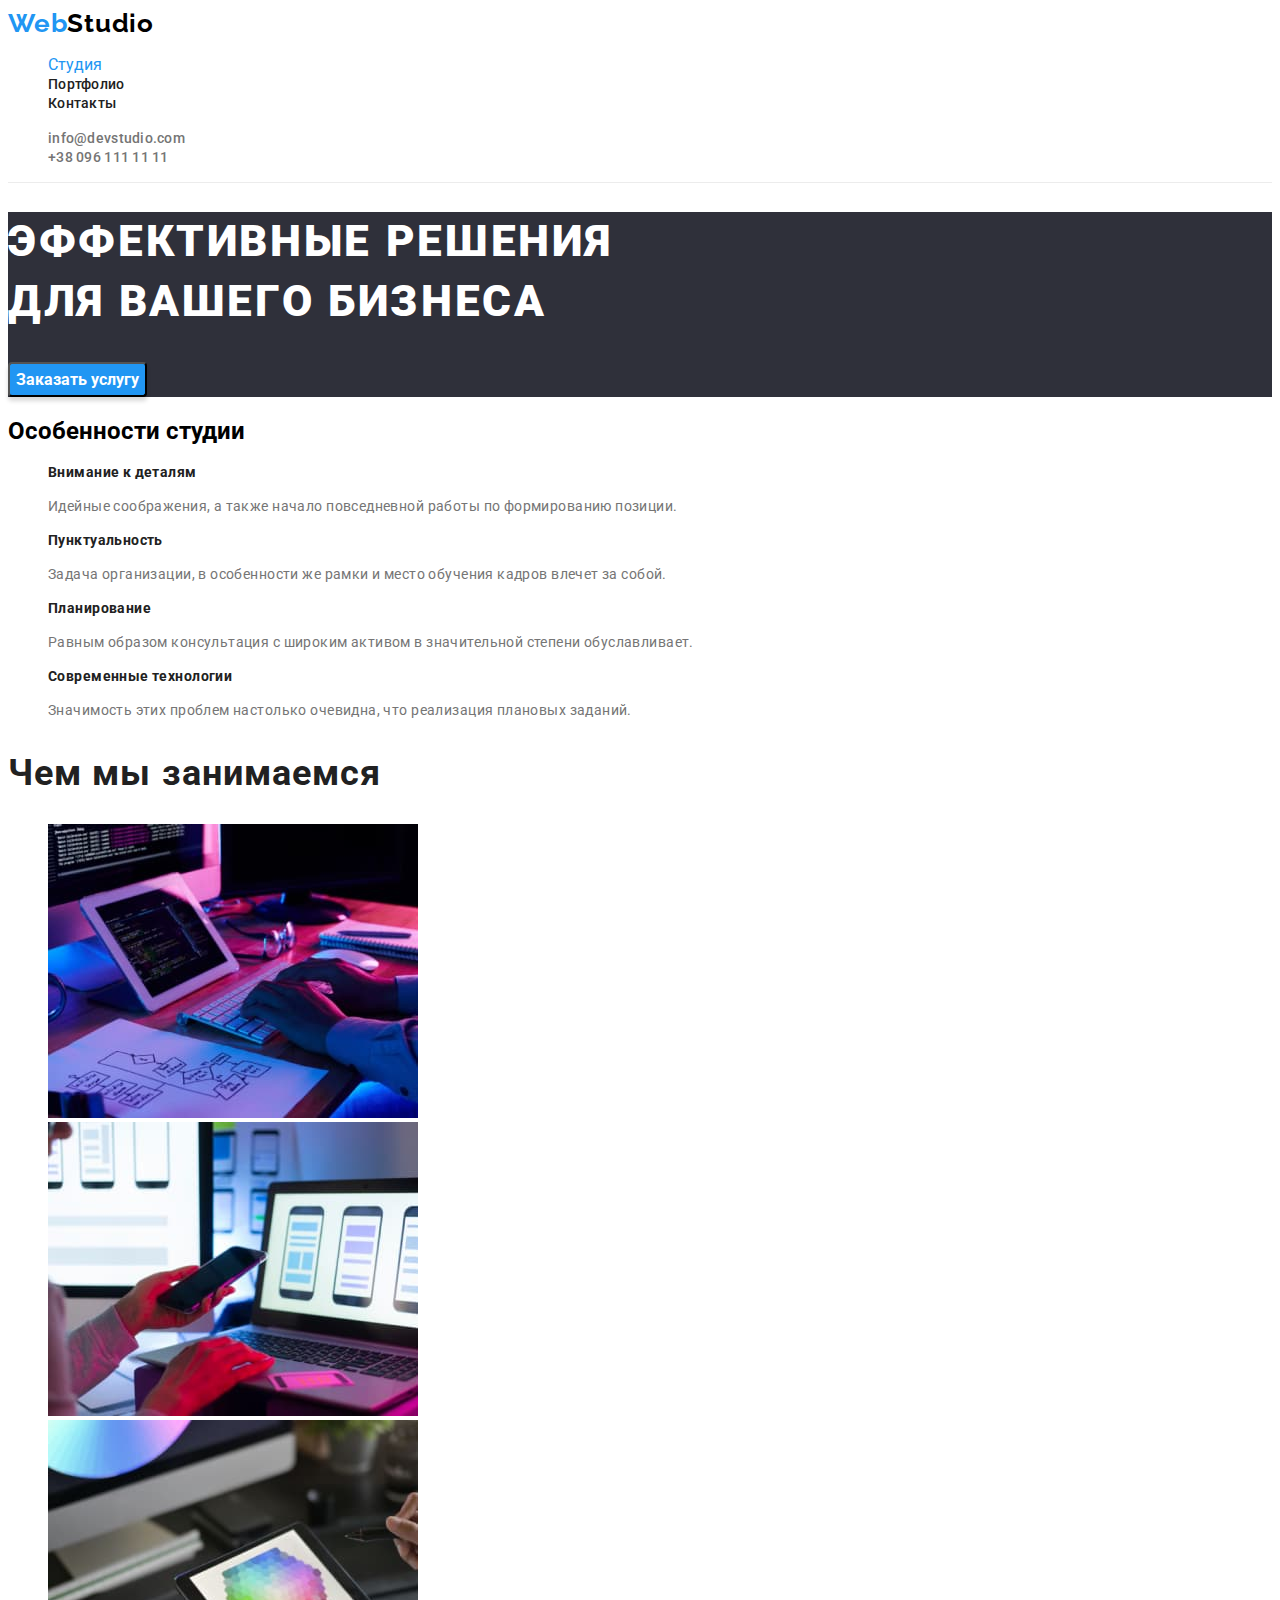
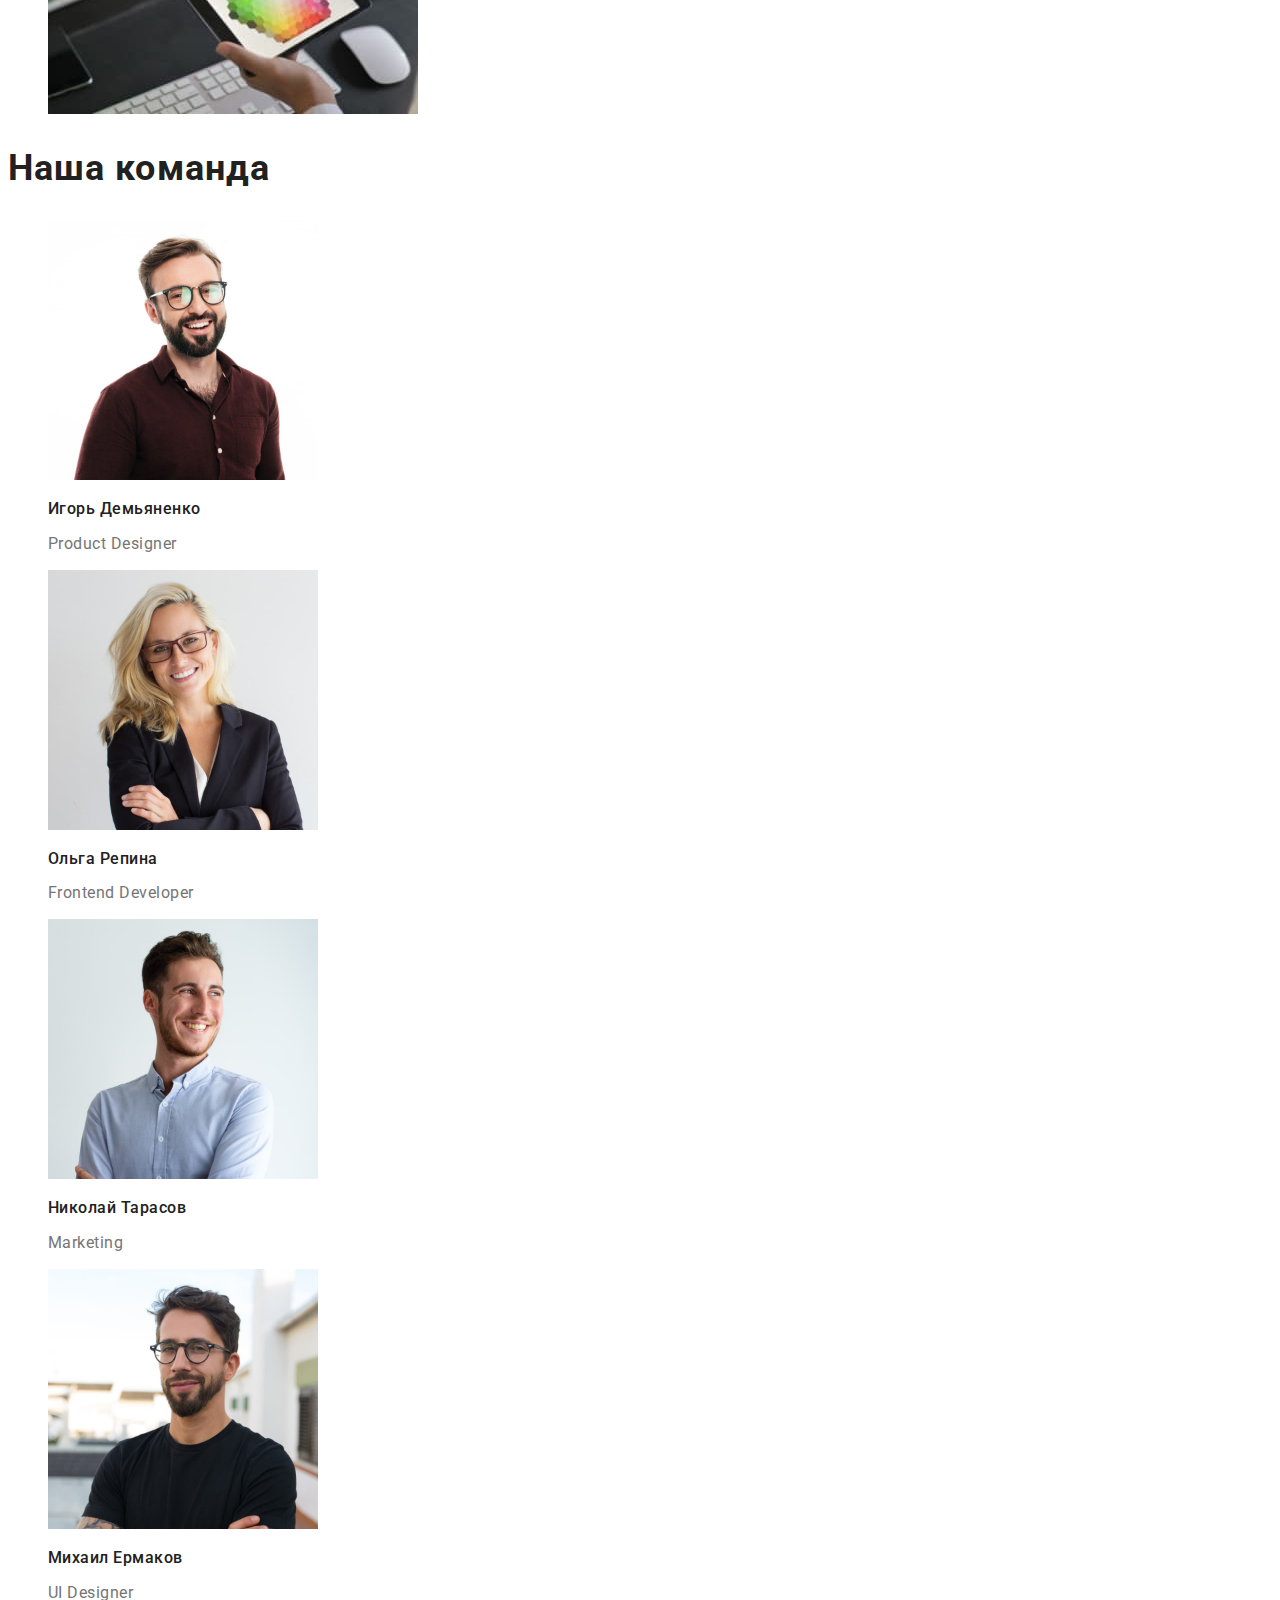
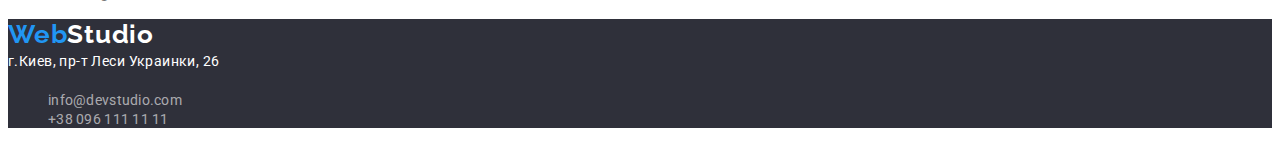
<file: index.html>
<!DOCTYPE html>
<html lang="ru">
  <head>
    <meta charset="UTF-8" />
    <meta http-equiv="X-UA-Compatible" content="IE=edge" />
    <meta name="viewport" content="width=device-width, initial-scale=1.0" />
    <title>Веб студия</title>
    <link
      href="https://fonts.googleapis.com/css2?family=Raleway:wght@700&family=Roboto:wght@400;500;700;900&display=swap"
      rel="stylesheet"
    />
    <link rel="stylesheet" href=" ./css/styles.css" />
  </head>

  <body>
    <!-- Шапка сайта -->
    <header class="header">
      <nav class="header-nav">
        <a lang="en" class="header-logo" href="./index.html"
          ><span class="blue-logo">Web</span>Studio</a
        >
        <ul class="header-list list">
          <li class="header-list-item">
            <a href="./index.html" class="header-link current">Студия</a>
          </li>
          <li class="header-list-item">
            <a href="./portfolio.html" class="header-link link">Портфолио</a>
          </li>
          <li class="header-list-item"><a href="#" class="header-link link">Контакты</a></li>
        </ul>
      </nav>

      <ul class="contacts-list list">
        <li class="contact-list-item">
          <a href="mailto:info@devstudio.com" class="contacts-list-link">info@devstudio.com</a>
        </li>
        <li class="contact-list-item">
          <a href="tel:+380961111111" class="contacts-list-link">+38 096 111 11 11</a>
        </li>
      </ul>
    </header>

    <main>
      <!--Герой-->
      <section class="hero">
        <h1 class="hero-title">
          Эффективные решения<br />
          для вашего бизнеса
        </h1>
        <button type="button" class="header-btn">Заказать услугу</button>
      </section>

      <!--Особенности-->
      <section class="features">
        <h2 class="visually-hidden">Особенности студии</h2>

        <ul class="feauters-list list">
          <li class="feauter-list item">
            <h3 class="feauter-title">Внимание к деталям</h3>
            <p class="feauter-after-title">
              Идейные соображения, а также начало повседневной работы по формированию позиции.
            </p>
          </li>
          <li class="feauter-list item">
            <h3 class="feauter-title">Пунктуальность</h3>
            <p class="feauter-after-title">
              Задача организации, в особенности же рамки и место обучения кадров влечет за собой.
            </p>
          </li>
          <li class="feauter-list item">
            <h3 class="feauter-title">Планирование</h3>
            <p class="feauter-after-title">
              Равным образом консультация с широким активом в значительной степени обуславливает.
            </p>
          </li>
          <li class="feauter-list item">
            <h3 class="feauter-title">Современные технологии</h3>
            <p class="feauter-after-title">
              Значимость этих проблем настолько очевидна, что реализация плановых заданий.
            </p>
          </li>
        </ul>
      </section>
      <!--Деятельность-->
      <section class="activity">
        <h2 class="activity-title">Чем мы занимаемся</h2>
        <ul class="activity-list list">
          <li>
            <img
              src="./images/about-img-1.jpeg"
              alt="Програмист работает за столом в офисе"
              width="370"
              height="294"
            />
          </li>
          <li>
            <img
              src="./images/about-img-2.jpeg"
              alt="Дизайнер разрабатывает приложение"
              width="370"
              height="294"
            />
          </li>

          <li>
            <img
              src="./images/about-img-3.jpeg"
              alt="Дизайнер выбирает цвет на планшете"
              width="370"
              height="294"
            />
          </li>
        </ul>
      </section>

      <!--Команда-->
      <section class="team">
        <h2 class="team-title">Наша команда</h2>
        <ul class="team-list list">
          <li class="team-item">
            <img src="./images/igor-img-1.jpeg" alt="Игорь Демьяненко" width="270" height="260" />

            <h3 class="team-item-title">Игорь Демьяненко</h3>
            <p class="team-item-text" lang="en">Product Designer</p>
          </li>
          <li>
            <img src="./images/olga-img2.jpeg" alt="Ольга Репина" width="270" height="260" />

            <h3 class="team-item-title">Ольга Репина</h3>
            <p class="team-item-text" lang="en">Frontend Developer</p>
          </li>

          <li>
            <img src="./images/nikolay-img3.jpeg" alt="Николай Тарасов" width="270" height="260" />

            <h3 class="team-item-title">Николай Тарасов</h3>
            <p class="team-item-text" lang="en">Marketing</p>
          </li>

          <li>
            <img src="./images/mykhail-img4.jpeg" alt="Михаил Ермаков" width="270" height="260" />

            <h3 class="team-item-title">Михаил Ермаков</h3>
            <p class="team-item-text" lang="en">UI Designer</p>
          </li>
        </ul>
      </section>
    </main>
    <!----- Логотип ---------->
    <footer class="footer">
      <a class="footer-logo" href="./index.html" lang="en"
        >Web<span class="logo-text">Studio</span></a
      >
      <!-------Адрес------>
      <address class="address">
        <a
          class="link"
          href="https://goo.gl/maps/TaNnJPtCBs2FAHwr9"
          target="_blank"
          rel="noopener nofolow noreferrer"
          >г.Киев, пр-т Леси Украинки, 26</a
        >
        <ul class="contact-list list">
          <li class="contact-list-item">
            <a href="mailto:info@devstudio.com" class="link">info@devstudio.com</a>
          </li>
          <li class="contact-list-item">
            <a href="tel:+380961111111" class="link">+38 096 111 11 11</a>
          </li>
        </ul>
      </address>
    </footer>
  </body>
</html>
</file>
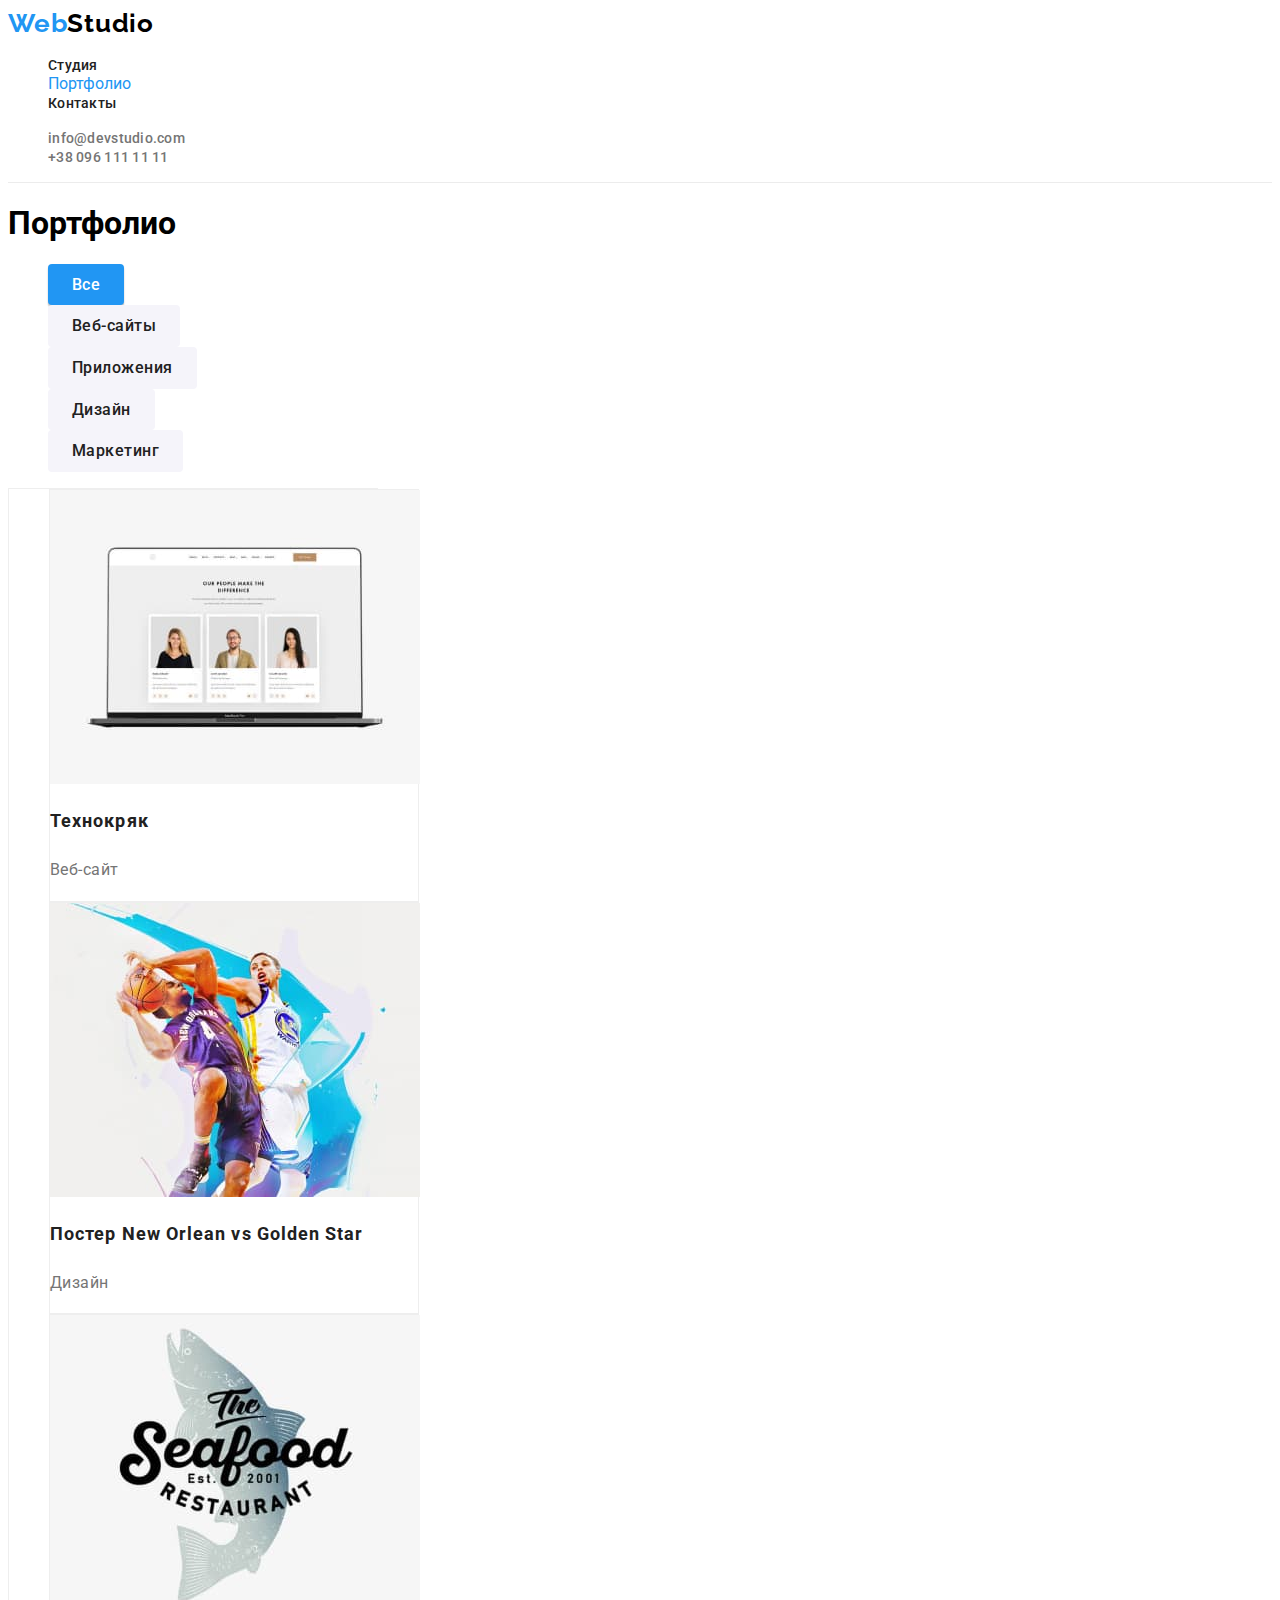
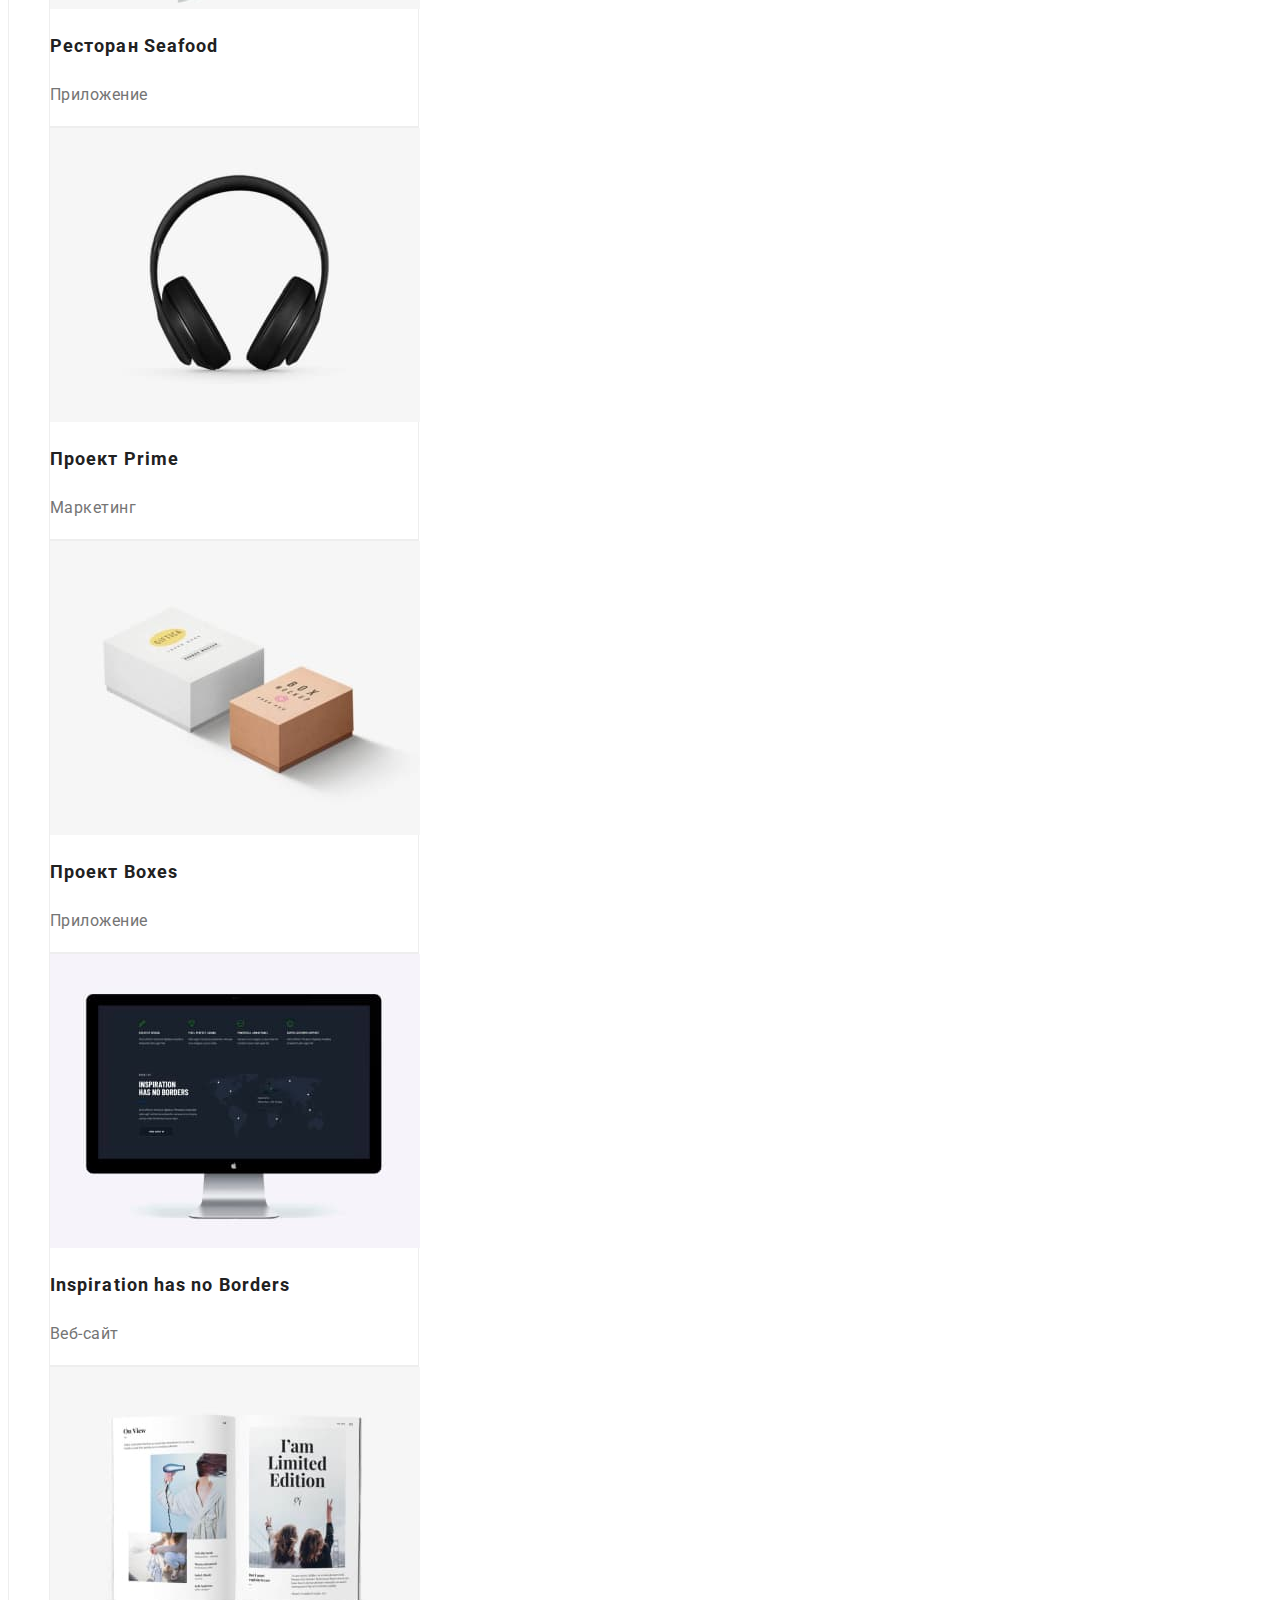
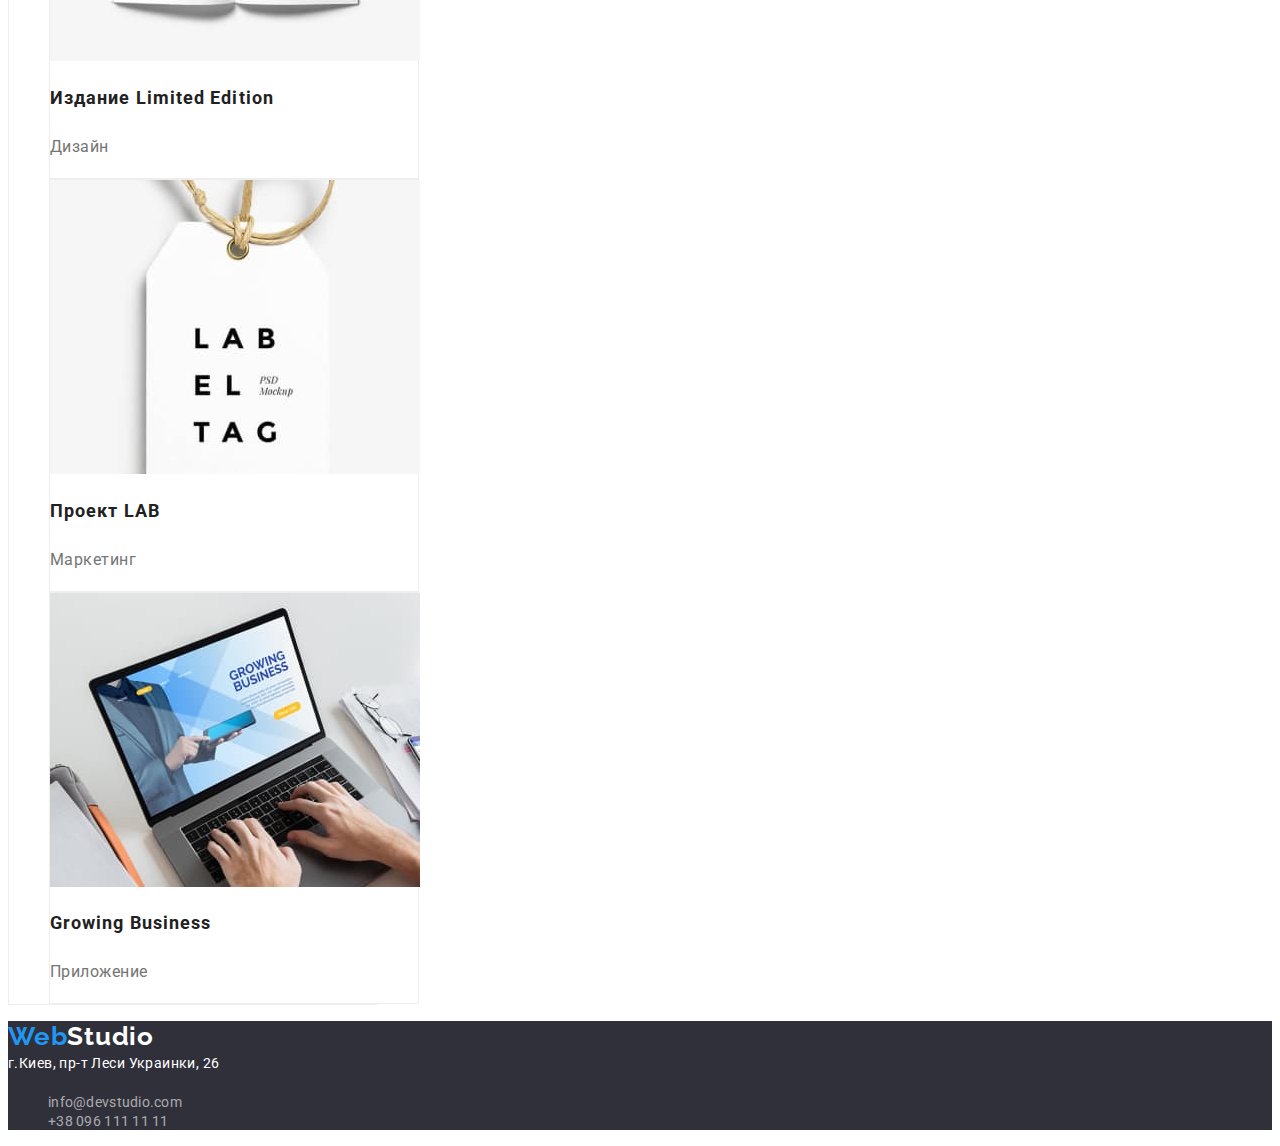
<file: portfolio.html>
<!DOCTYPE html>
<html lang="ru">
  <head>
    <meta charset="UTF-8" />
    <meta http-equiv="X-UA-Compatible" content="IE=edge" />
    <meta name="viewport" content="width=device-width, initial-scale=1.0" />

    <link rel="preconnect" href="http://fonts.googleapis.com" />
    <link rel="preconnect" href="http://fonts.gstatic.com" crossorigin />

    <link
      href="https://fonts.googleapis.com/css2?family=Raleway:wght@700&family=Roboto:wght@400;500;700;900&display=swap"
      rel="stylesheet"
    />
    <link rel="stylesheet" href=" ./css/styles.css" />

    <title>Портфолио</title>
  </head>
  <body>
    <!----------Header------------>
    <header class="header">
      <nav class="header-nav">
        <a lang="en" class="header-logo" href="./index.html"
          ><span class="blue-logo">Web</span>Studio</a
        >
        <ul class="header-list list">
          <li class="header-list-item">
            <a href="./index.html" class="header-link link">Студия</a>
          </li>
          <li class="header-list-item">
            <a href="./portfolio.html" class="header-link current">Портфолио</a>
          </li>
          <li class="header-list-item"><a href="#" class="header-link link">Контакты</a></li>
        </ul>
      </nav>

      <ul class="contacts-list list">
        <li class="contact-list-item">
          <a href="mailto:info@devstudio.com" class="contacts-list-link">info@devstudio.com</a>
        </li>
        <li class="contact-list-item">
          <a href="tel:+380961111111" class="contacts-list-link">+38 096 111 11 11</a>
        </li>
      </ul>
    </header>
    <!----------Main--------->
    <main class="portfolio">
      <!---------Кнопки фильтры------------->
      <section class="section content">
        <div class="container">
          <h1 class="visually-hidden">Портфолио</h1>
          <ul class="btn-list list">
            <li><button type="button" class="portfolio-btn primary">Все</button></li>
            <li><button type="button" class="portfolio-btn">Веб-сайты</button></li>
            <li><button type="button" class="portfolio-btn">Приложения</button></li>
            <li><button type="button" class="portfolio-btn">Дизайн</button></li>
            <li><button type="button" class="portfolio-btn">Маркетинг</button></li>
          </ul>

          <!---------  Портфолио ------------>

          <ul class="portfolio-list list">
            <!--------- проект 1  ---------->
            <li class="portfolio-list">
              <img src="./images/img-techno.jpeg" alt="Технокряк" width="370" />
              <h2 class="portfolio-list-title">Технокряк</h2>
              <p class="portfolio-type">Веб-сайт</p>
            </li>
            <!-------- проект 2 ----------->
            <li class="portfolio-list">
              <img
                src="./images/img-poster.jpeg"
                alt="Постер New Orlean vs Golden Star"
                width="370"
              />
              <h2 class="portfolio-list-title">
                Постер <span lang="en">New Orlean vs Golden Star</span>
              </h2>
              <p class="portfolio-type">Дизайн</p>
            </li>
            <!---------- проект 3 ----------->
            <li class="portfolio-list">
              <img src="./images/img-seafood.jpeg" alt="Ресторан Seafood" width="370" />
              <h2 class="portfolio-list-title">Ресторан <span lang="en">Seafood</span></h2>
              <p class="portfolio-type">Приложение</p>
            </li>
            <!---------- проект 4  ----------->
            <li class="portfolio-list">
              <img src="./images/img-prime.jpeg" alt="Проект Prime" width="370" />
              <h2 class="portfolio-list-title">Проект <span lang="en">Prime</span></h2>
              <p class="portfolio-type">Маркетинг</p>
            </li>
            <!----------  проект 5  ----------->
            <li class="portfolio-list">
              <img src="./images/img-boxes.jpeg" alt="Проект Boxes" width="370" />
              <h2 class="portfolio-list-title">Проект <span lang="en">Boxes</span></h2>
              <p class="portfolio-type">Приложение</p>
            </li>
            <!----------  проект 6   ----------->
            <li class="portfolio-list">
              <img src="./images/img-borders.jpeg" alt="Inspiration has no Borders" width="370" />
              <h2 class="portfolio-list-title">Inspiration has no Borders</h2>
              <p class="portfolio-type">Веб-сайт</p>
            </li>
            <!---------- проект 7 ----------->
            <li class="portfolio-list">
              <img src="./images/img-Limited.jpeg" alt="Издание Limited Edition" width="370" />
              <h2 class="portfolio-list-title">Издание <span lang="en">Limited Edition</span></h2>
              <p class="portfolio-type">Дизайн</p>
            </li>
            <!----------  проект 8 ----------->
            <li class="portfolio-list">
              <img src="./images/img-lab.jpeg" alt="Проект LAB" width="370" />
              <h2 class="portfolio-list-title">Проект <span lang="en">LAB</span></h2>
              <p class="portfolio-type">Маркетинг</p>
            </li>
            <!----------  проект 9 ----------->
            <li class="portfolio-list">
              <img src="./images/img-busines.jpeg" alt="Growing Business" width="370" />
              <h2 class="portfolio-list-title">Growing Business</h2>
              <p class="portfolio-type">Приложение</p>
            </li>
          </ul>
        </div>
      </section>
    </main>
    <!----- Футер ------->
    <footer class="footer">
      <a class="footer-logo" href="./index.html" lang="en"
        >Web<span class="logo-text">Studio</span></a
      >
      <address class="address">
        <a
          class="link"
          href="https://goo.gl/maps/TaNnJPtCBs2FAHwr9"
          target="_blank"
          rel="noopener nofolow noreferrer"
          >г.Киев, пр-т Леси Украинки, 26</a
        >
        <ul class="contact-list list">
          <li class="contact-list-item">
            <a href="mailto:info@devstudio.com" class="link">info@devstudio.com</a>
          </li>
          <li class="contact-list-item">
            <a href="tel:+380961111111" class="link">+38 096 111 11 11</a>
          </li>
        </ul>
      </address>
    </footer>
  </body>
</html>
</file>
<file: css/styles.css>
:root {
  /*------------Цвет шрифта----------------*/
  --primary-text-color: #757575;
  --black-text-color: #000000;
  --secondary-text-color: rgba(255, 255, 255, 0.6);
  --select-color: #2196f3;
  --title-text-color: #212121;
  --white-text-color: rgba(255, 255, 255, 1);
  --accent-color: #188ce8;

  /*----- Цвет фона, кнопок------*/
  --header-border-line: #ececec;
  --primary-bgc: rgba(255, 255, 255, 1);
  --secondary-bgc: #2f303a;
  --background-btn: #f5f4fa;
  --feauters-bgc: #f5f5f5;
  --background-project-list: #eeeeee;
}

body {
  font-family: 'Roboto', sans-serif;
}

/*-----------------HEADER-------------*/
.header {
  border-bottom: 1px solid var(--header-border-line);
}

.header-logo {
  font-family: 'Raleway', sans-serif;
  font-weight: 700;
  font-size: 26px;
  line-height: 1.19;
  letter-spacing: 0.03em;
  text-decoration: none;
  color: var(--black-text-color);
}
.blue-logo {
  color: var(--select-color);
}
.list {
  list-style: none;
}
.header-list .link {
  font-weight: 500;
  font-size: 14px;
  line-height: 1.14;
  letter-spacing: 0.02em;
  text-decoration: none;
  color: var(--title-text-color);
}

.header-link:hover,
.header-link:focus,
.contacts-list-link:hover,
.contacts-list-link:focus {
  color: var(--select-color);
}
.header-link.current {
  color: var(--select-color);
  text-decoration: none;
}

.contacts-list-link {
  font-weight: 500;
  font-size: 14px;
  line-height: 16px;
  letter-spacing: 0.02em;
  text-decoration: none;
  color: var(--primary-text-color);
}

/*---------------------------HERO-------------------*/
.hero {
  background: var(--secondary-bgc);
}
.hero-title {
  font-weight: 900;
  font-size: 44px;
  line-height: 1.36;
  letter-spacing: 0.06em;
  text-transform: uppercase;
  color: var(--white-text-color);
}
.header-btn {
  font-family: inherit;
  font-weight: 700;
  font-size: 16px;
  line-height: 1.87;
  cursor: pointer;
  color: var(--white-text-color);
  background: var(--select-color);
  box-shadow: 0px 4px 4px rgba(0, 0, 0, 0.15);
  border-radius: 4px;
}
.header-btn:hover,
.header-btn:focus {
  background-color: var(--accent-color);
}
.portfolio-btn {
  padding: 6px 22px;
  border-radius: 4px;
  border-color: transparent;

  color: var(--title-text-color);
  background-color: var(--background-btn);
  font-family: inherit;
  font-weight: 500;
  font-size: 16px;
  line-height: 1.6;
  letter-spacing: 0.03em;

  cursor: pointer;
}

.portfolio-btn:hover,
.portfolio-btn:focus {
  color: var(--white-text-color);
  background: var(--select-color);
  box-shadow: 0px 3px 1px rgba(0, 0, 0, 0.1), 0px 1px 2px rgba(0, 0, 0, 0.08),
    0px 2px 2px rgba(0, 0, 0, 0.12);
}
.primary {
  background: var(--select-color);
  color: var(--white-text-color);
  box-shadow: 0px 3px 1px rgba(0, 0, 0, 0.1), 0px 1px 2px rgba(0, 0, 0, 0.08),
    0px 2px 2px rgba(0, 0, 0, 0.12);
  border-radius: 4px;
}
.portfolio-list {
  background: var(--primary-bgc);
  border: 1px solid var(--background-project-list);
  width: 370px;
  box-sizing: border-box;
}
.portfolio-list-title {
  font-weight: 700;
  font-size: 18px;
  line-height: 2;
  letter-spacing: 0.06em;

  color: var(--title-text-color);
}

.portfolio-type {
  font-size: 16px;
  line-height: 1.87;
  letter-spacing: 0.03em;

  color: var(--primary-text-color);
}

/*-----------------------FEAUTERS----------------*/
.feauters {
  background: var(--feauters-bgc);
}
.feauters-list {
  width: 1170px;
  justify-content: space-between;
}
.feauter-title {
  font-weight: 700;
  font-size: 14px;
  line-height: 1.14;
  letter-spacing: 0.03em;
  color: var(--title-text-color);
}
.feauter-after-title {
  font-size: 14px;
  line-height: 1.71;
  letter-spacing: 0.03em;
  color: var(--primary-text-color);
}
/*-----------------------ACTIVITY----------------*/
.activity {
  font-size: large;
}
.activity-title {
  font-weight: 700;
  font-size: 36px;
  line-height: 1.16;
  letter-spacing: 0.03em;
  color: var(--title-text-color);
}

/*------------------------TEAM---------------------*/
.team {
  background: var(--background-team);
}
.team-title {
  font-weight: 700;
  font-size: 36px;
  line-height: 1.16;
  letter-spacing: 0.03em;
  color: var(--title-text-color);
}

.team-item-title {
  font-weight: 500;
  font-size: 16px;
  line-height: 1.18;
  letter-spacing: 0.03em;
  color: var(--title-text-color);
}
.team-item-text {
  font-size: 16px;
  line-height: 1.18;
  letter-spacing: 0.03em;
  color: var(--primary-text-color);
}
/*-----------------------FOOTER--------------------*/
.footer {
  background-color: var(--secondary-bgc);
}

.logo-text {
  color: var(--white-text-color);
}
.footer-logo {
  font-family: 'Raleway', sans-serif;
  font-weight: 700;
  font-size: 26px;
  line-height: 1.19;
  letter-spacing: 0.03em;
  color: var(--select-color);
  text-decoration: none;
}

.link {
  font-size: 14px;
  line-height: 1.71;
  letter-spacing: 0.03em;
  font-style: normal;
  color: var(--white-text-color);
  text-decoration: none;
}
.link:hover,
.link:focus {
  color: var(--select-color);
}

.contact-list .link {
  font-style: normal;
  font-size: 14px;
  line-height: 1.14;
  letter-spacing: 0.02em;

  color: var(--secondary-text-color);
  text-decoration: none;
}

.contact-list .link:hover,
.contact-list .link:focus {
  color: var(--select-color);
}
</file>
